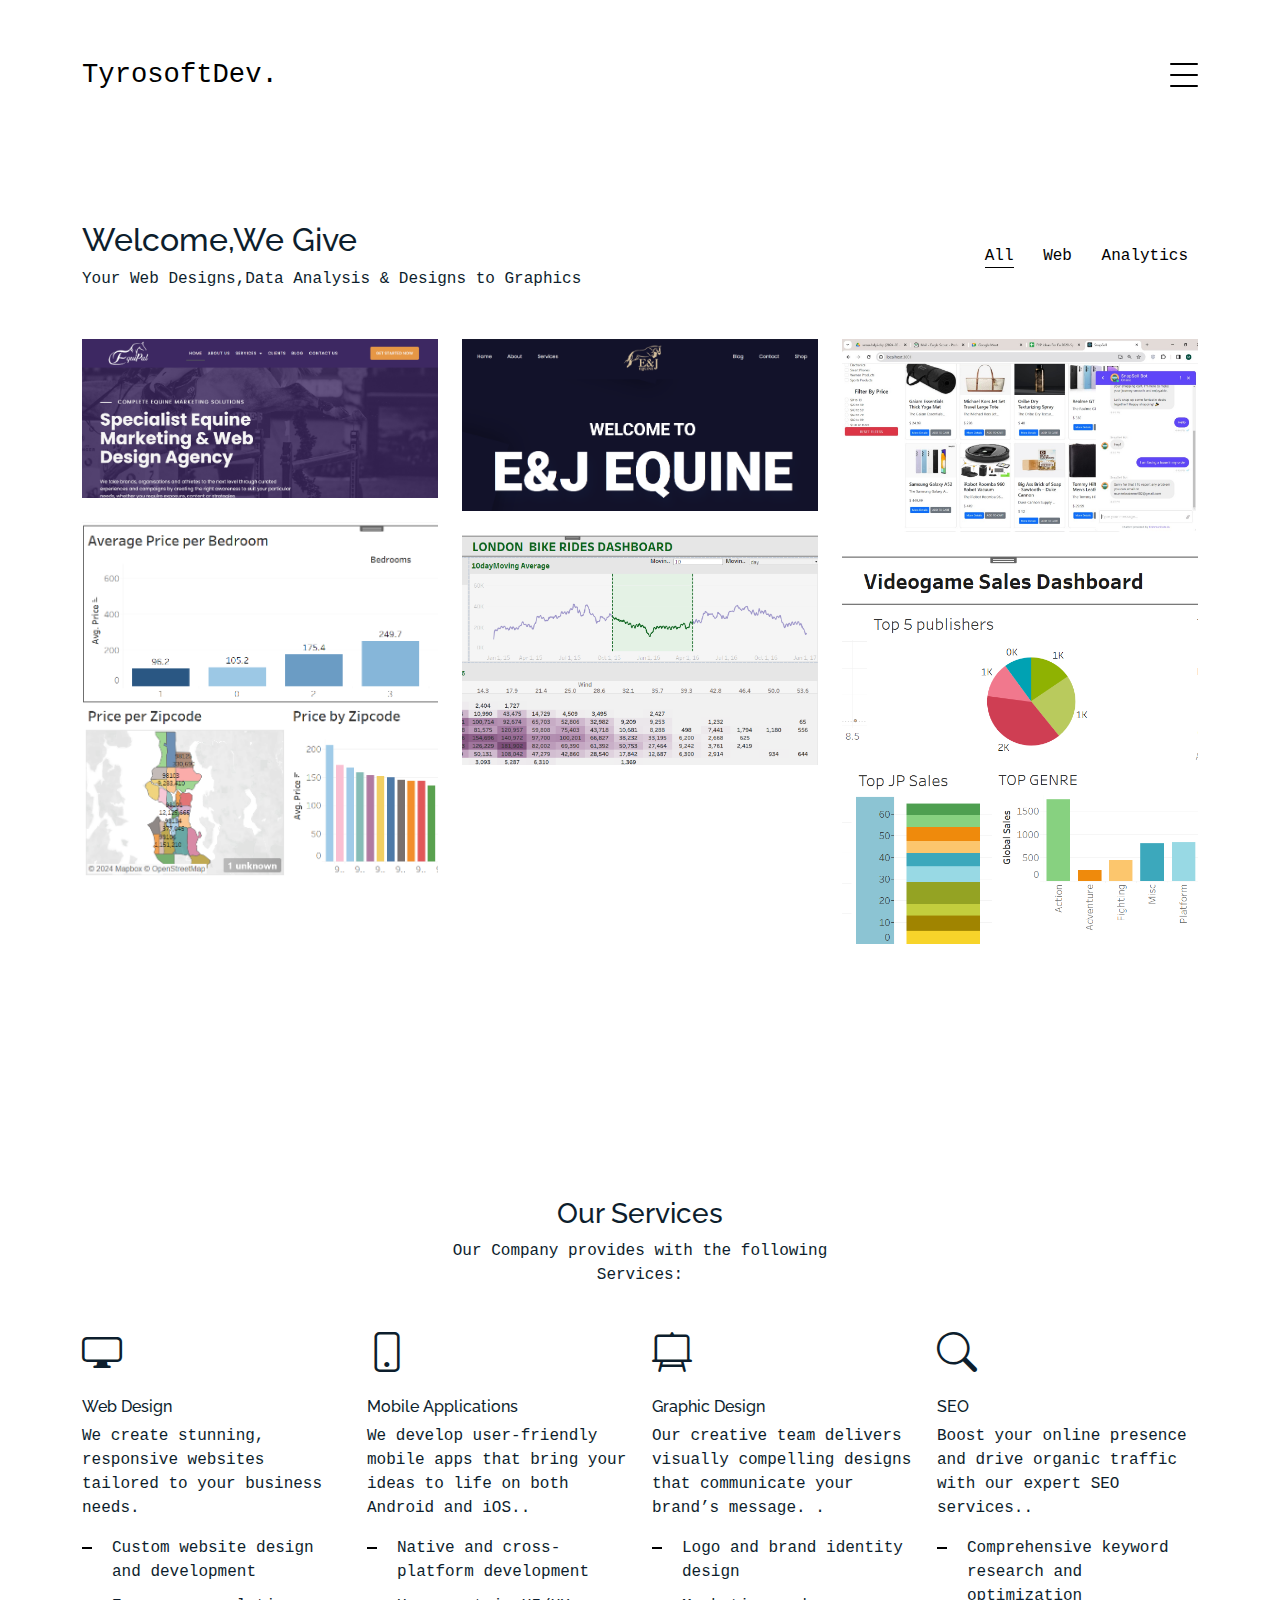
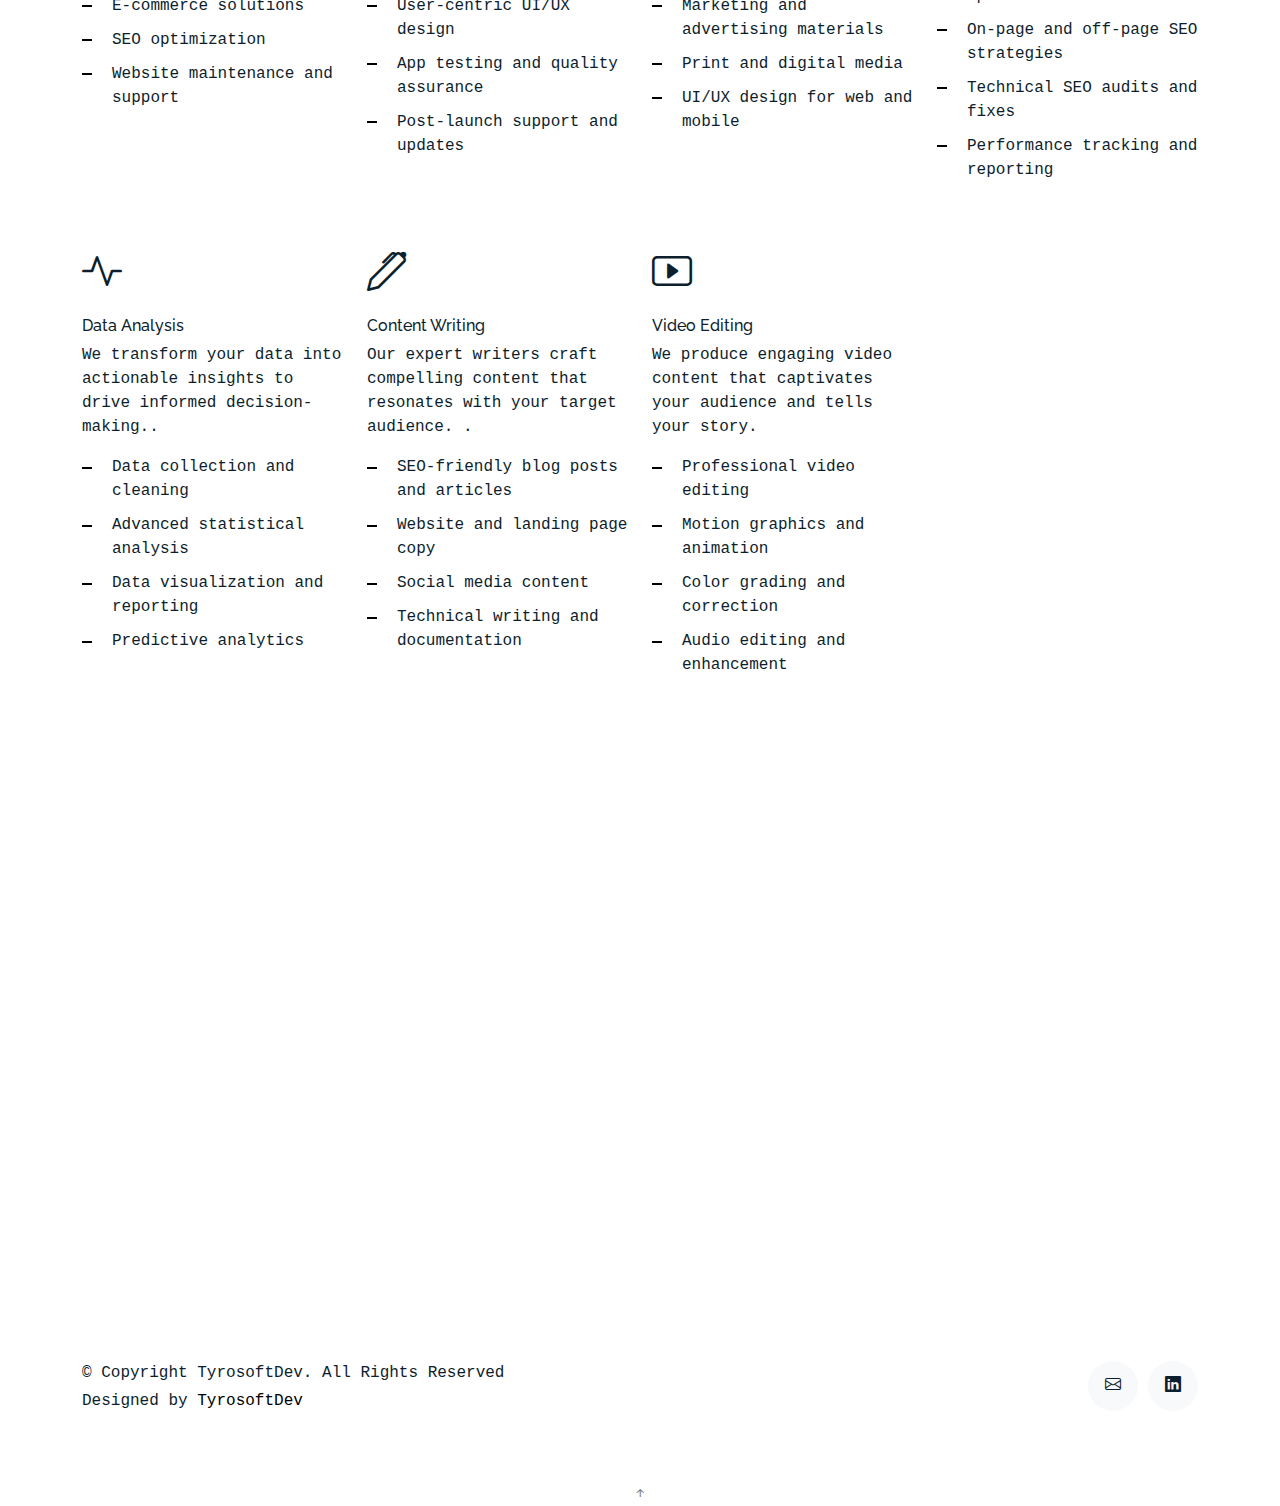
<file: index.html>
<!DOCTYPE html>
<html lang="en">
  <head>
    <meta charset="utf-8" />
    <meta content="width=device-width, initial-scale=1.0" name="viewport" />

    <title>TyrosoftDev</title>
    <meta content="" name="description" />
    <meta content="" name="keywords" />

    <!-- Favicons -->
    <link href="assets/img/CompFavIcon.png" rel="icon" />
    <link href="assets/img/CompFavIcon.png" rel="apple-touch-icon" />

    <!-- Google Fonts -->
    <link
      href="https://fonts.googleapis.com/css?family=https://fonts.googleapis.com/css?family=Inconsolata:400,500,600,700|Raleway:400,400i,500,500i,600,600i,700,700i"
      rel="stylesheet"
    />

    <!-- Vendor CSS Files -->
    <link href="assets/vendor/aos/aos.css" rel="stylesheet" />
    <link
      href="assets/vendor/bootstrap/css/bootstrap.min.css"
      rel="stylesheet"
    />
    <link
      href="assets/vendor/bootstrap-icons/bootstrap-icons.css"
      rel="stylesheet"
    />
    <link href="assets/vendor/swiper/swiper-bundle.min.css" rel="stylesheet" />

    <!-- Template Main CSS File -->
    <link href="assets/css/style.css" rel="stylesheet" />
    <link rel="stylesheet" href="assets/css/darkmode.css" />

    <!-- =======================================================
  * Template Name: MyPortfolio
  * Template URL: https://bootstrapmade.com/myportfolio-bootstrap-portfolio-website-template/
  * Updated: Mar 17 2024 with Bootstrap v5.3.3
  * Author: BootstrapMade.com
  * License: https://bootstrapmade.com/license/
  ======================================================== -->
  </head>

  <body>
    <!-- ======= Navbar ======= -->
    <div class="collapse navbar-collapse custom-navmenu" id="main-navbar">
      <div class="container py-2 py-md-5">
        <div class="row align-items-start">
          <div class="col-md-2">
            <ul class="custom-menu">
              <li class="active"><a href="index.html">Home</a></li>
              <li><a href="about.html">About Us</a></li>
              <li><a href="services.html">Services</a></li>
              <!-- <li><a href="works.html">Works</a></li> -->
              <!-- <li><a href="contact.html">Contact</a></li> -->
            </ul>
          </div>
          <div class="col-md-6 d-none d-md-block mr-auto">
            <!-- <div class="tweet d-flex">
            <span class="bi bi-twitter text-white mt-2 mr-3"></span>
            <div>
              <p><em>Lorem ipsum dolor sit amet consectetur adipisicing elit. Quisquam necessitatibus incidunt ut officiis explicabo inventore. <br> <a href="#">t.co/v82jsk</a></em></p>
            </div>
          </div> -->
          </div>
          <div class="col-md-4 d-none d-md-block">
            <h3>Hire Us</h3>
            <p>
              To Contact us,Drop an email. <br />
              <a
                href="https://mail.google.com/mail/?view=cm&fs=1&to=tyrosoftdev@gmail.com&su=Subject%20Here&body=Body%20text%20here"
                >tyrosoftdev@gmail.com</a
              >
            </p>
          </div>
        </div>
      </div>
    </div>

    <nav class="navbar navbar-light custom-navbar">
      <div class="container">
        <a class="navbar-brand text-logo" href="index.html">TyrosoftDev.</a>
        <a
          href="#"
          class="burger"
          data-bs-toggle="collapse"
          data-bs-target="#main-navbar"
        >
          <span></span>
        </a>
        
      </div>
    </nav>

    <main id="main">
      <!-- ======= Works Section ======= -->
      <section class="section site-portfolio">
        <div class="container">
          <div class="row mb-5 align-items-center">
            <div class="col-md-12 col-lg-6 mb-4 mb-lg-0" data-aos="fade-up">
              <h2>Welcome,We Give</h2>
              <p class="mb-0">
                Your Web Designs,Data Analysis &amp; Designs to Graphics
              </p>
            </div>
            <div
              class="col-md-12 col-lg-6 text-start text-lg-end"
              data-aos="fade-up"
              data-aos-delay="100"
            >
              <div id="filters" class="filters">
                <a href="#" data-filter="*" class="active">All</a>
                <a href="#" data-filter=".web">Web</a>
                <a href="#" data-filter=".design">Analytics</a>
                <!-- <a href="#" data-filter=".branding">UI/UX</a>
                <a href="#" data-filter=".photography">Writing</a> -->
              </div>
            </div>
          </div>
          <div
            id="portfolio-grid"
            class="row no-gutter"
            data-aos="fade-up"
            data-aos-delay="200"
          >
            <div class="item web col-sm-6 col-md-4 col-lg-4 mb-4">
              <a href="https://eandjequine.com/" class="item-wrap fancybox">
                <div class="work-info">
                  <h3>Equipal</h3>
                  <span>Web</span>
                </div>
                <img class="img-fluid" src="assets/img/equipal.png" />
              </a>
            </div>
            <div class="item web col-sm-6 col-md-4 col-lg-4 mb-4">
              <a href="https://eandjequine.com/" class="item-wrap fancybox">
                <div class="work-info">
                  <h3>E&J Equine</h3>
                  <span>Web</span>
                </div>
                <img class="img-fluid" src="assets/img/E&J.png" />
              </a>
            </div>
            <div class="item web col-sm-6 col-md-4 col-lg-4 mb-4">
              <a
                href="https://github.com/Muneeb-hub411/SnapSell"
                class="item-wrap fancybox"
              >
                <div class="work-info">
                  <h3>SnapSell</h3>
                  <span>Web</span>
                </div>
                <img class="img-fluid" src="assets/img/snapsell.jpg" />
              </a>
            </div>
            <div class="item design col-sm-6 col-md-4 col-lg-4 mb-4">
              <a href="https://public.tableau.com/app/profile/tayyaba.ejaz/viz/AirBnbFullProject_16932256955680/Dashboard1"target='_blank' class="item-wrap fancybox">
                <div class="work-info">
                  <h3>Airbnb</h3>
                  <span>Data Analytics</span>
                </div>
                <img class="img-fluid" src="assets/img/dashboard1.png" />
              </a>
            </div>
            <div class="item design col-sm-6 col-md-4 col-lg-4 mb-4">
              <a href="https://public.tableau.com/views/LondonBikesDashboard_16984144579420/Dashboard1?:language=en-US&:sid=&:redirect=auth&:display_count=n&:origin=viz_share_link" target='_blank' class="item-wrap fancybox">
                <div class="work-info">
                  <h3>London Bikes</h3>
                  <span>Data Analytics</span>
                </div>
                <img class="img-fluid" src="assets/img/dashboard2.png" />
              </a>
            </div>
            <div class="item design col-sm-6 col-md-4 col-lg-4 mb-4">
              <a href="https://public.tableau.com/app/profile/tayyaba.ejaz/viz/VideoGameSalesDashboard_17019574974480/Dashboard1" target='_blank' class="item-wrap fancybox">
                <div class="work-info">
                  <h3>Videogames</h3>
                  <span>Data Analytics</span>
                </div>
                <img class="img-fluid" src="assets/img/dashboard3.png" />
              </a>
            </div>
          </div>
        </div>
      </section>
      <!-- End  Works Section -->

      <!-- ======= Clients Section ======= -->
      <!-- <section class="section">
      <div class="container">
        <div class="row justify-content-center text-center mb-4">
          <div class="col-5">
            <h3 class="h3 heading">My Clients</h3>
            <p>Lorem ipsum dolor sit amet consectetur adipisicing elit explicabo inventore.</p>
          </div>
        </div>
        <div class="row">
          <div class="col-4 col-sm-4 col-md-2">
            <a href="#" class="client-logo"><img src="assets/img/logo-adobe.png" alt="Image" class="img-fluid"></a>
          </div>
          <div class="col-4 col-sm-4 col-md-2">
            <a href="#" class="client-logo"><img src="assets/img/logo-uber.png" alt="Image" class="img-fluid"></a>
          </div>
          <div class="col-4 col-sm-4 col-md-2">
            <a href="#" class="client-logo"><img src="assets/img/logo-apple.png" alt="Image" class="img-fluid"></a>
          </div>
          <div class="col-4 col-sm-4 col-md-2">
            <a href="#" class="client-logo"><img src="assets/img/logo-netflix.png" alt="Image" class="img-fluid"></a>
          </div>
          <div class="col-4 col-sm-4 col-md-2">
            <a href="#" class="client-logo"><img src="assets/img/logo-nike.png" alt="Image" class="img-fluid"></a>
          </div>
          <div class="col-4 col-sm-4 col-md-2">
            <a href="#" class="client-logo"><img src="assets/img/logo-google.png" alt="Image" class="img-fluid"></a>
          </div>

        </div>
      </div>
    </section>End Clients Section -->

      <!-- ======= Services Section ======= -->
      <section class="section services">
        <div class="container">
          <div class="row justify-content-center text-center mb-4">
            <div class="col-5">
              <h3 class="h3 heading">Our Services</h3>
              <p>Our Company provides with the following Services:</p>
            </div>
          </div>
          <div class="row">
            <div class="col-12 col-sm-6 col-md-6 col-lg-3">
              <i class="bi bi-display"></i>
              <h4 class="h4 mb-2">Web Design</h4>
              <p>
                We create stunning, responsive websites tailored to your
                business needs.
              </p>
              <ul class="list-unstyled list-line">
                <li>Custom website design and development</li>
                <li>E-commerce solutions</li>
                <li>SEO optimization</li>
                <li>Website maintenance and support</li>
              </ul>
            </div>
            <div class="col-12 col-sm-6 col-md-6 col-lg-3">
              <i class="bi bi-phone"></i>
              <h4 class="h4 mb-2">Mobile Applications</h4>
              <p>
                We develop user-friendly mobile apps that bring your ideas to
                life on both Android and iOS..
              </p>
              <ul class="list-unstyled list-line">
                <li>Native and cross-platform development</li>
                <li>User-centric UI/UX design</li>
                <li>App testing and quality assurance</li>
                <li>Post-launch support and updates</li>
              </ul>
            </div>
            <div class="col-12 col-sm-6 col-md-6 col-lg-3">
              <i class="bi bi-easel2"></i>
              <h4 class="h4 mb-2">Graphic Design</h4>
              <p>
                Our creative team delivers visually compelling designs that
                communicate your brand’s message. .
              </p>
              <ul class="list-unstyled list-line">
                <li>Logo and brand identity design</li>
                <li>Marketing and advertising materials</li>
                <li>Print and digital media</li>
                <li>UI/UX design for web and mobile</li>
              </ul>
            </div>
            <div class="col-12 col-sm-6 col-md-6 col-lg-3">
              <i class="bi bi-search"></i>
              <h4 class="h4 mb-2">SEO</h4>
              <p>
                Boost your online presence and drive organic traffic with our
                expert SEO services..
              </p>
              <ul class="list-unstyled list-line">
                <li>Comprehensive keyword research and optimization</li>
                <li>On-page and off-page SEO strategies</li>
                <li>Technical SEO audits and fixes</li>
                <li>Performance tracking and reporting</li>
              </ul>
            </div>
          </div>
          <br />
          <br />
          <div class="row">
            <div class="col-12 col-sm-6 col-md-6 col-lg-3">
              <i class="bi bi-activity"></i>
              <h4 class="h4 mb-2">Data Analysis</h4>
              <p>
                We transform your data into actionable insights to drive
                informed decision-making..
              </p>
              <ul class="list-unstyled list-line">
                <li>Data collection and cleaning</li>
                <li>Advanced statistical analysis</li>
                <li>Data visualization and reporting</li>
                <li>Predictive analytics</li>
              </ul>
            </div>

            <div class="col-12 col-sm-6 col-md-6 col-lg-3">
              <i class="bi bi-pen"></i>
              <h4 class="h4 mb-2">Content Writing</h4>
              <p>
                Our expert writers craft compelling content that resonates with
                your target audience. .
              </p>
              <ul class="list-unstyled list-line">
                <li>SEO-friendly blog posts and articles</li>
                <li>Website and landing page copy</li>
                <li>Social media content</li>
                <li>Technical writing and documentation</li>
              </ul>
            </div>

            <div class="col-12 col-sm-6 col-md-6 col-lg-3">
              <i class="bi bi-play-btn"></i>
              <h4 class="h4 mb-2">Video Editing</h4>
              <p>
                We produce engaging video content that captivates your audience
                and tells your story.
              </p>
              <ul class="list-unstyled list-line">
                <li>Professional video editing</li>
                <li>Motion graphics and animation</li>
                <li>Color grading and correction</li>
                <li>Audio editing and enhancement</li>
              </ul>
            </div>
          </div>
        </div>
      </section>
      <!-- End Services Section -->

      <!-- ======= Testimonials Section ======= -->
      <section class="section pt-0">
        <div class="container">
          <div
            class="testimonials-slider swiper"
            data-aos="fade-up"
            data-aos-delay="100"
          >
            <div class="swiper-wrapper">
              <div class="swiper-slide">
                <div class="testimonial-wrap">
                  <div class="testimonial">
                    <i class="bi bi-person"></i>
                    <blockquote>
                      <p>
                        TyroSoft has been a game-changer for our business. Their
                        innovative solutions and exceptional service have
                        streamlined our operations and driven our growth. Highly
                        recommend TyroSoft for top-notch software solutions!
                      </p>
                    </blockquote>
                    <p>&mdash; Harry</p>
                  </div>
                </div>
              </div>
              <!-- End testimonial item -->

              <div class="swiper-slide">
                <div class="testimonial-wrap">
                  <div class="testimonial">
                    <i class="bi bi-person-fill"></i>
                    <blockquote>
                      <p>
                        TyroSoft has significantly enhanced our operational
                        efficiency and business growth through their
                        cutting-edge software solutions and outstanding customer
                        support. Their expertise and dedication are unmatched.
                        We highly recommend TyroSoft for any organization
                        seeking reliable and innovative software services.
                      </p>
                    </blockquote>

                    <p>&mdash; Ahmed</p>
                  </div>
                </div>
              </div>
              <!-- End testimonial item -->
            </div>
            <div class="swiper-pagination"></div>
          </div>
        </div>
      </section>
      <!-- End Testimonials Section -->
    </main>
    <!-- End #main -->

    <!-- ======= Footer ======= -->
    <footer class="footer" role="contentinfo">
      <div class="container">
        <div class="row">
          <div class="col-sm-6">
            <p class="mb-1">
              &copy; Copyright TyrosoftDev. All Rights Reserved
            </p>
            <div class="credits">
              <!--
            All the links in the footer should remain intact.
            You can delete the links only if you purchased the pro version.
            Licensing information: https://bootstrapmade.com/license/
            Purchase the pro version with working PHP/AJAX contact form: https://bootstrapmade.com/buy/?theme=MyPortfolio
          -->
              Designed by <a href="https://bootstrapmade.com/">TyrosoftDev </a>
            </div>
          </div>
          <div class="col-sm-6 social text-md-end">
            <!-- <a href="#"><span class="bi bi-twitter"></span></a> -->
            <a
              target="_blank"
              href="https://mail.google.com/mail/?view=cm&fs=1&to=tyrosoftdev@gmail.com&su=Subject%20Here&body=Body%20text%20here"
              ><span class="bi bi-envelope"></span
            ></a>
            <!-- <a href="#"><span class="bi bi-instagram"></span></a> -->
            <a
              target="_blank"
              href="https://www.linkedin.com/in/tyrosoft-dev-8a4293320/"
              ><span class="bi bi-linkedin"></span
            ></a>
          </div>
        </div>
      </div>
    </footer>

    <a
      href="#"
      class="back-to-top d-flex align-items-center justify-content-center"
      ><i class="bi bi-arrow-up-short"></i
    ></a>

    <!-- Vendor JS Files -->
    <script src="assets/vendor/aos/aos.js"></script>
    <script src="assets/vendor/bootstrap/js/bootstrap.bundle.min.js"></script>
    <script src="assets/vendor/isotope-layout/isotope.pkgd.min.js"></script>
    <script src="assets/vendor/swiper/swiper-bundle.min.js"></script>
    <script src="assets/vendor/php-email-form/validate.js"></script>

    <!-- Template Main JS File -->
    <script src="assets/js/main.js"></script>
    <script src="assets/js/darkmode.js"></script>
  </body>
</html>
</file>
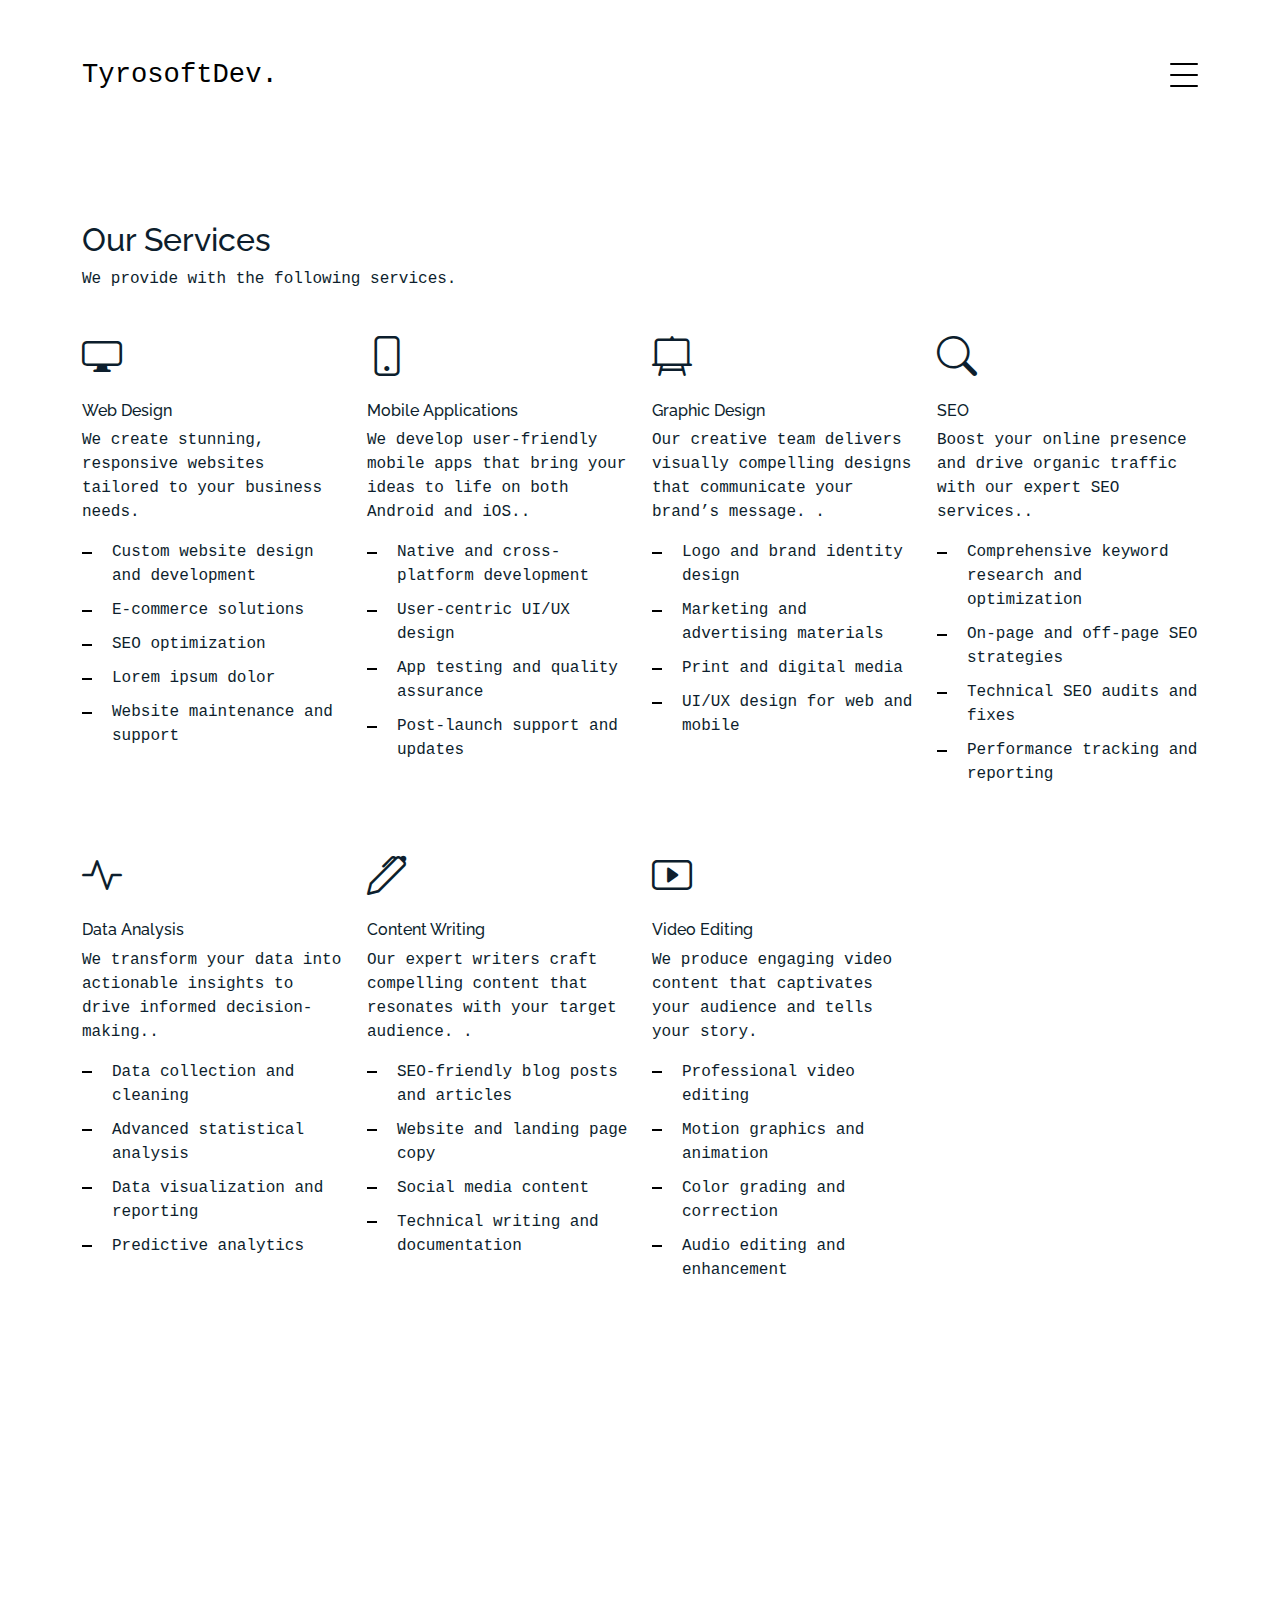
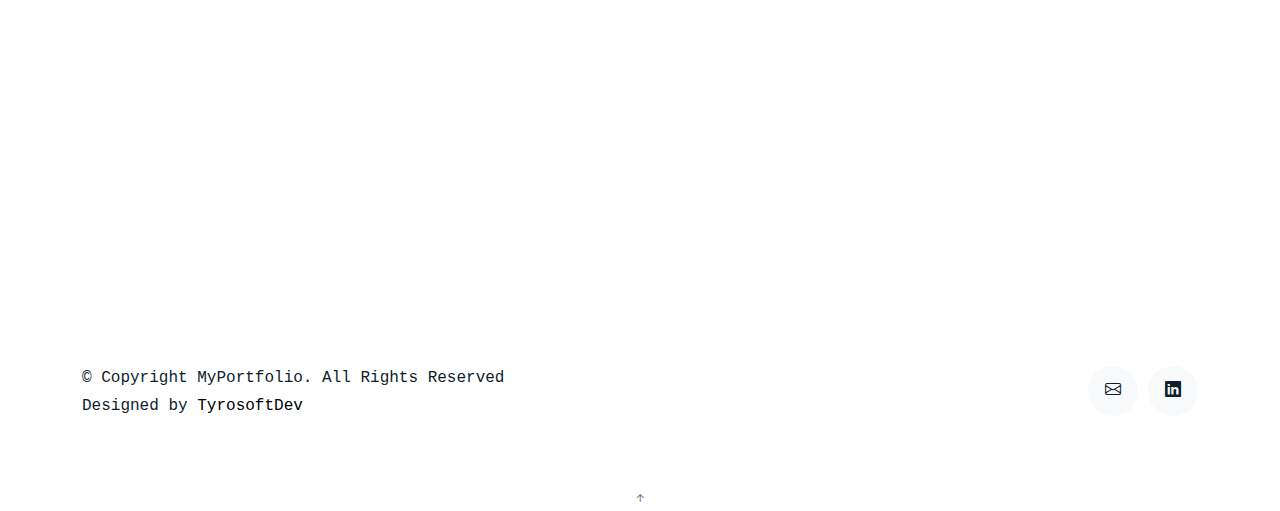
<file: services.html>
<!DOCTYPE html>
<html lang="en">
  <head>
    <meta charset="utf-8" />
    <meta content="width=device-width, initial-scale=1.0" name="viewport" />

    <title>TyrosoftDev - Services</title>
    <meta content="" name="description" />
    <meta content="" name="keywords" />

    <!-- Favicons -->
    <link href="assets/img/CompFavIcon.png" rel="icon" />
    <link href="assets/img/CompFavIcon.png" rel="apple-touch-icon" />

    <!-- Google Fonts -->
    <link
      href="https://fonts.googleapis.com/css?family=https://fonts.googleapis.com/css?family=Inconsolata:400,500,600,700|Raleway:400,400i,500,500i,600,600i,700,700i"
      rel="stylesheet"
    />

    <!-- Vendor CSS Files -->
    <link href="assets/vendor/aos/aos.css" rel="stylesheet" />
    <link
      href="assets/vendor/bootstrap/css/bootstrap.min.css"
      rel="stylesheet"
    />
    <link
      href="assets/vendor/bootstrap-icons/bootstrap-icons.css"
      rel="stylesheet"
    />
    <link href="assets/vendor/swiper/swiper-bundle.min.css" rel="stylesheet" />

    <!-- Template Main CSS File -->
    <link href="assets/css/style.css" rel="stylesheet" />
    <link rel="stylesheet" href="assets/css/darkmode.css" />

    <!-- =======================================================
  * Template Name: MyPortfolio
  * Template URL: https://bootstrapmade.com/myportfolio-bootstrap-portfolio-website-template/
  * Updated: Mar 17 2024 with Bootstrap v5.3.3
  * Author: BootstrapMade.com
  * License: https://bootstrapmade.com/license/
  ======================================================== -->
  </head>

  <body>
    <!-- ======= Navbar ======= -->
    <div class="collapse navbar-collapse custom-navmenu" id="main-navbar">
      <div class="container py-2 py-md-5">
        <div class="row align-items-start">
          <div class="col-md-2">
            <ul class="custom-menu">
              <li><a href="index.html">Home</a></li>
              <li><a href="about.html">About Us</a></li>
              <li class="active"><a href="services.html">Services</a></li>
              <!-- <li><a href="works.html">Works</a></li>
            <li><a href="contact.html">Contact</a></li> -->
            </ul>
          </div>
          <div class="col-md-6 d-none d-md-block mr-auto">
            <!-- <div class="tweet d-flex">
            <span class="bi bi-twitter text-white mt-2 mr-3"></span>
            <div>
              <p><em>Lorem ipsum dolor sit amet consectetur adipisicing elit. Quisquam necessitatibus incidunt ut officiis explicabo inventore. <br> <a href="#">t.co/v82jsk</a></em></p>
            </div>
          </div> -->
          </div>
          <div class="col-md-4 d-none d-md-block">
            <h3>Hire Us</h3>
            <p>
              To contact us,Drop an email<br />
              <a
                href="https://mail.google.com/mail/?view=cm&fs=1&to=tyrosoftdev@gmail.com&su=Subject%20Here&body=Body%20text%20here"
                >tyrosoftdev@gmail.com</a
              >
            </p>
          </div>
        </div>
      </div>
    </div>

    <nav class="navbar navbar-light custom-navbar">
      <div class="container">
        <a class="navbar-brand text-logo" href="index.html">TyrosoftDev.</a>
        <a
          href="#"
          class="burger"
          data-bs-toggle="collapse"
          data-bs-target="#main-navbar"
        >
          <span></span>
        </a>
        
      </div>
    </nav>

    <main id="main">
      <section class="section">
        <div class="container">
          <div class="row mb-4 align-items-center">
            <div class="col-md-6" data-aos="fade-up">
              <h2>Our Services</h2>
              <p>We provide with the following services.</p>
            </div>
          </div>
        </div>

        <div class="site-section pb-0 services">
          <div class="container">
            <div class="row">
              <div class="col-12 col-sm-6 col-md-6 col-lg-3">
                <i class="bi bi-display"></i>
                <h4 class="h4 mb-2">Web Design</h4>
                <p>
                  We create stunning, responsive websites tailored to your
                  business needs.
                </p>
                <ul class="list-unstyled list-line">
                  <li>Custom website design and development</li>
                  <li>E-commerce solutions</li>
                  <li>SEO optimization</li>
                  <li>Lorem ipsum dolor</li>
                  <li>Website maintenance and support</li>
                </ul>
              </div>
              <div class="col-12 col-sm-6 col-md-6 col-lg-3">
                <i class="bi bi-phone"></i>
                <h4 class="h4 mb-2">Mobile Applications</h4>
                <p>
                  We develop user-friendly mobile apps that bring your ideas to
                  life on both Android and iOS..
                </p>
                <ul class="list-unstyled list-line">
                  <li>Native and cross-platform development</li>
                  <li>User-centric UI/UX design</li>
                  <li>App testing and quality assurance</li>
                  <li>Post-launch support and updates</li>
                </ul>
              </div>
              <div class="col-12 col-sm-6 col-md-6 col-lg-3">
                <i class="bi bi-easel2"></i>
                <h4 class="h4 mb-2">Graphic Design</h4>
                <p>
                  Our creative team delivers visually compelling designs that
                  communicate your brand’s message. .
                </p>
                <ul class="list-unstyled list-line">
                  <li>Logo and brand identity design</li>
                  <li>Marketing and advertising materials</li>
                  <li>Print and digital media</li>
                  <li>UI/UX design for web and mobile</li>
                </ul>
              </div>
              <div class="col-12 col-sm-6 col-md-6 col-lg-3">
                <i class="bi bi-search"></i>
                <h4 class="h4 mb-2">SEO</h4>
                <p>
                  Boost your online presence and drive organic traffic with our
                  expert SEO services..
                </p>
                <ul class="list-unstyled list-line">
                  <li>Comprehensive keyword research and optimization</li>
                  <li>On-page and off-page SEO strategies</li>
                  <li>Technical SEO audits and fixes</li>
                  <li>Performance tracking and reporting</li>
                </ul>
              </div>
            </div>
            <br />
            <br />
            <div class="row">
              <div class="col-12 col-sm-6 col-md-6 col-lg-3">
                <i class="bi bi-activity"></i>
                <h4 class="h4 mb-2">Data Analysis</h4>
                <p>
                  We transform your data into actionable insights to drive
                  informed decision-making..
                </p>
                <ul class="list-unstyled list-line">
                  <li>Data collection and cleaning</li>
                  <li>Advanced statistical analysis</li>
                  <li>Data visualization and reporting</li>
                  <li>Predictive analytics</li>
                </ul>
              </div>

              <div class="col-12 col-sm-6 col-md-6 col-lg-3">
                <i class="bi bi-pen"></i>
                <h4 class="h4 mb-2">Content Writing</h4>
                <p>
                  Our expert writers craft compelling content that resonates
                  with your target audience. .
                </p>
                <ul class="list-unstyled list-line">
                  <li>SEO-friendly blog posts and articles</li>
                  <li>Website and landing page copy</li>
                  <li>Social media content</li>
                  <li>Technical writing and documentation</li>
                </ul>
              </div>

              <div class="col-12 col-sm-6 col-md-6 col-lg-3">
                <i class="bi bi-play-btn"></i>
                <h4 class="h4 mb-2">Video Editing</h4>
                <p>
                  We produce engaging video content that captivates your
                  audience and tells your story.
                </p>
                <ul class="list-unstyled list-line">
                  <li>Professional video editing</li>
                  <li>Motion graphics and animation</li>
                  <li>Color grading and correction</li>
                  <li>Audio editing and enhancement</li>
                </ul>
              </div>
            </div>
          </div>
        </div>
      </section>

      <!-- ======= Testimonials Section ======= -->
      <section class="section pt-0">
        <div class="container">
          <div
            class="testimonials-slider swiper"
            data-aos="fade-up"
            data-aos-delay="100"
          >
            <div class="swiper-wrapper">
              <div class="swiper-slide">
                <div class="testimonial-wrap">
                  <div class="testimonial">
                    <i class="bi bi-person"></i>
                    <blockquote>
                      <p>
                        TyroSoft has been a game-changer for our business. Their
                        innovative solutions and exceptional service have
                        streamlined our operations and driven our growth. Highly
                        recommend TyroSoft for top-notch software solutions!
                      </p>
                    </blockquote>
                    <p>&mdash; Harry</p>
                  </div>
                </div>
              </div>
              <!-- End testimonial item -->

              <div class="swiper-slide">
                <div class="testimonial-wrap">
                  <div class="testimonial">
                    <i class="bi bi-person-fill"></i>
                    <blockquote>
                      <p>
                        TyroSoft has significantly enhanced our operational
                        efficiency and business growth through their
                        cutting-edge software solutions and outstanding customer
                        support. Their expertise and dedication are unmatched.
                        We highly recommend TyroSoft for any organization
                        seeking reliable and innovative software services."
                      </p>
                    </blockquote>
                    <p>&mdash; Ahmed</p>
                  </div>
                </div>
              </div>
              <!-- End testimonial item -->
            </div>
            <div class="swiper-pagination"></div>
          </div>
        </div>
      </section>
      <!-- End Testimonials Section -->
    </main>
    <!-- End #main -->

    <!-- ======= Footer ======= -->
    <footer class="footer" role="contentinfo">
      <div class="container">
        <div class="row">
          <div class="col-sm-6">
            <p class="mb-1">
              &copy; Copyright MyPortfolio. All Rights Reserved
            </p>
            <div class="credits">
              <!--
            All the links in the footer should remain intact.
            You can delete the links only if you purchased the pro version.
            Licensing information: https://bootstrapmade.com/license/
            Purchase the pro version with working PHP/AJAX contact form: https://bootstrapmade.com/buy/?theme=MyPortfolio
          -->
              Designed by <a href="https://bootstrapmade.com/">TyrosoftDev </a>
            </div>
          </div>
          <div class="col-sm-6 social text-md-end">
            <!-- <a href="#"><span class="bi bi-twitter"></span></a> -->
            <a
              target="_blank"
              href="https://mail.google.com/mail/?view=cm&fs=1&to=tyrosoftdev@gmail.com&su=Subject%20Here&body=Body%20text%20here"
              ><span class="bi bi-envelope"></span
            ></a>
            <!-- <a href="#"><span class="bi bi-instagram"></span></a> -->
            <a
              target="_blank"
              href="https://www.linkedin.com/in/tyrosoft-dev-8a4293320/"
              ><span class="bi bi-linkedin"></span
            ></a>
          </div>
        </div>
      </div>
    </footer>

    <a
      href="#"
      class="back-to-top d-flex align-items-center justify-content-center"
      ><i class="bi bi-arrow-up-short"></i
    ></a>

    <!-- Vendor JS Files -->
    <script src="assets/vendor/aos/aos.js"></script>
    <script src="assets/vendor/bootstrap/js/bootstrap.bundle.min.js"></script>
    <script src="assets/vendor/isotope-layout/isotope.pkgd.min.js"></script>
    <script src="assets/vendor/swiper/swiper-bundle.min.js"></script>
    <script src="assets/vendor/php-email-form/validate.js"></script>

    <!-- Template Main JS File -->
    <script src="assets/js/main.js"></script>
    <script src="assets/js/darkmode.js"></script>
  </body>
</html>
</file>
<file: assets/css/darkmode.css>
/* Toggle Switch */
.switch {
    position: absolute;
    top: 15px;
    right: 20px;
    display: inline-block;
    width: 34px;
    height: 20px;
  }
  
  .switch input {
    display: none;
  }
  
  .slider {
    position: absolute;
    cursor: pointer;
    top: 0;
    left: 0;
    right: 0;
    bottom: 0;
    background-color: #ccc;
    transition: .4s;
    border-radius: 34px;
  }
  
  .slider:before {
    position: absolute;
    content: "";
    height: 12px;
    width: 12px;
    left: 4px;
    bottom: 4px;
    background-color: white;
    transition: .4s;
    border-radius: 50%;
  }
  
  input:checked + .slider {
    background-color: #2196F3;
  }
  
  input:checked + .slider:before {
    transform: translateX(14px);
  }

  /* Dark mode styles */
body.dark-mode {
  background-color: #121212;
  color: #e0e0e0;
}

/* Navbar brand */
body.dark-mode .text-logo {
  color: #e0e0e0;
}

/* burger dark mode */
body.dark-mode .burger {
  background-color: #e0e0e0;
}

/* Testimonial text */
body.dark-mode .testimonial-text {
  color: #e0e0e0;
}

/* Testimonial author */
body.dark-mode .testimonial-author {
  color: #e0e0e0;
}

/* dark-mode.css */
body.dark-mode {
    background-color: #121212;
    color: #ffffff;
  }
  
  /* Add other dark mode styles here */
</file>
<file: assets/css/style.css>
/**
* Template Name: MyPortfolio
* Template URL: https://bootstrapmade.com/myportfolio-bootstrap-portfolio-website-template/
* Updated: Mar 17 2024 with Bootstrap v5.3.3
* Author: BootstrapMade.com
* License: https://bootstrapmade.com/license/
*/

/*--------------------------------------------------------------
# General
--------------------------------------------------------------*/
body {
  font-family: "Inconsolata", monospace;
  color: #0d1e2d;
}

a {
  color: #777;
  text-decoration: none;
}

a:hover {
  color: #000;
}

h1,
h2,
h3,
h4,
h5,
h6,
.font-heading {
  font-family: "Raleway", sans-serif;
}

.section {
  padding: 7rem 0;
}

.filters a {
  text-decoration: none;
  color: #000;
  display: inline-block;
  padding-left: 10px;
  padding-right: 10px;
  position: relative;
}

.filters a:hover,
.filters a:focus,
.filters a:active {
  text-decoration: none;
}

.filters a:hover:before {
  content: "";
  position: absolute;
  left: 10px;
  right: 10px;
  bottom: 0;
  height: 1px;
  background-color: #000;
}

.filters a.active {
  color: #000;
}

.filters a.active:before {
  content: "";
  position: absolute;
  left: 10px;
  right: 10px;
  bottom: 0;
  height: 1px;
  background-color: #000;
}

.item {
  border: none;
  margin-bottom: 30px;
}

.item .item-wrap {
  display: block;
  position: relative;
  overflow: hidden;
}

.item .item-wrap:after {
  z-index: 2;
  position: absolute;
  content: "";
  top: 0;
  left: 0;
  right: 0;
  bottom: 0;
  background: rgba(0, 0, 0, 0.4);
  visibility: hidden;
  opacity: 0;
  transition: 0.3s all ease-in-out;
}

.item .item-wrap img {
  transition: 0.3s transform ease;
  transform: scale(1);
}

.item .item-wrap>.work-info {
  position: absolute;
  top: 50%;
  width: 100%;
  text-align: center;
  z-index: 3;
  transform: translateY(-50%);
  color: #fff;
  opacity: 0;
  visibility: hidden;
  margin-top: 20px;
  transition: 0.3s all ease;
}

.item .item-wrap>.work-info h3 {
  font-size: 20px;
  margin-bottom: 0;
}

.item .item-wrap>.work-info span {
  font-size: 14px;
  text-transform: uppercase;
  letter-spacing: 0.2rem;
}

.item .item-wrap:hover {
  text-decoration: none;
}

.item .item-wrap:hover img {
  transform: scale(1.05);
}

.item .item-wrap:hover:after {
  opacity: 1;
  visibility: visible;
}

.item .item-wrap:hover .work-info {
  margin-top: 0px;
  opacity: 1;
  visibility: visible;
}

.testimonial-wrap {
  padding: 50px 50px 80px 50px;
  background: #eceff2;
}

.testimonial-wrap .testimonial {
  text-align: center;
  max-width: 500px;
  margin: 0 auto;
}

.testimonial-wrap .testimonial img {
  border-radius: 50%;
  width: 120px;
  margin: 0 auto 30px auto;
}

.testimonial-wrap .testimonial blockquote p {
  font-size: 20px;
}

.h3 {
  font-size: 20px;
}

.h4 {
  font-size: 16px;
}

.heading {
  font-size: 28px;
}

.readmore {
  display: inline-block;
  border: 1px solid #000;
  padding: 10px 15px;
  font-size: 12px;
  text-transform: uppercase;
  color: #000;
  transition: 0.2s all ease;
  font-weight: 700;
}

.readmore:active,
.readmore:focus,
.readmore:hover {
  outline: none;
}

.readmore:hover {
  color: #fff;
  text-decoration: none;
  background: #000;
}

.testimonials-slider .swiper-pagination {
  margin-top: -60px;
  position: relative;
}

.testimonials-slider .swiper-pagination .swiper-pagination-bullet {
  width: 12px;
  height: 12px;
  background-color: rgba(13, 30, 45, 0.3);
  opacity: 1;
}

.testimonials-slider .swiper-pagination .swiper-pagination-bullet-active {
  background-color: rgba(13, 30, 45, 0.6);
}

.sticky-content {
  position: sticky;
  position: -webkit-sticky;
  top: 0;
  /* required */
}

.list-line li {
  margin-bottom: 10px;
  position: relative;
  padding-left: 30px;
}

.list-line li:before {
  content: "";
  position: absolute;
  left: 0;
  top: 0.7rem;
  width: 10px;
  height: 2px;
  background: #000;
}

.form-control {
  border-radius: 0;
  background: #f8f9fa;
  border: 1px solid transparent;
  padding-top: 10px !important;
  padding-bottom: 10px !important;
}

.form-control:active,
.form-control:focus {
  background: #eff1f4;
  outline: none;
  box-shadow: none;
  border: 1px solid transparent;
}

.custom-progress {
  height: 7px;
  border-radius: 0;
}

.custom-progress .progress-bar {
  background: #000;
}

/* Services */
.services i {
  font-size: 40px;
}

.services h4 {
  padding-top: 10px;
}

/* Contact Form */
.php-email-form .error-message {
  display: none;
  color: #fff;
  background: #ed3c0d;
  text-align: left;
  padding: 15px;
  font-weight: 600;
}

.php-email-form .error-message br+br {
  margin-top: 25px;
}

.php-email-form .sent-message {
  display: none;
  color: #fff;
  background: #18d26e;
  text-align: center;
  padding: 15px;
  font-weight: 600;
}

.php-email-form .loading {
  display: none;
  background: #fff;
  text-align: center;
  padding: 15px;
}

.php-email-form .loading:before {
  content: "";
  display: inline-block;
  border-radius: 50%;
  width: 24px;
  height: 24px;
  margin: 0 10px -6px 0;
  border: 3px solid #18d26e;
  border-top-color: #eee;
  animation: animate-loading 1s linear infinite;
}

@keyframes animate-loading {
  0% {
    transform: rotate(0deg);
  }

  100% {
    transform: rotate(360deg);
  }
}

/*--------------------------------------------------------------
# Header
--------------------------------------------------------------*/
/* Custom Navmenu */
.custom-navmenu {
  background: #0d1e2d;
}

.custom-navmenu .custom-menu,
.custom-navmenu .custom-menu li {
  padding: 0;
  margin: 0;
  list-style: none;
}

.custom-navmenu .custom-menu li {
  margin-bottom: 0;
  font-size: 20px;
}

.custom-navmenu .custom-menu li a {
  color: #fff;
  padding: 10px 0 !important;
}

.custom-navmenu .custom-menu li a:hover {
  text-decoration: none;
}

.custom-navmenu .custom-menu li.active a {
  text-decoration: underline;
}

.custom-navmenu h3 {
  font-size: 20px;
  color: #fff;
}

.custom-navmenu p {
  color: rgba(255, 255, 255, 0.6);
}

.custom-navmenu a {
  color: rgba(255, 255, 255, 0.7);
}

.custom-navmenu a:hover {
  color: #fff;
}

/* Custom Navbar */
.custom-navbar {
  padding-top: 50px;
  width: 100%;
}

@media (max-width: 780px) {
  .custom-navbar>.container {
    padding-right: 0;
    padding-left: 0;
  }
}

.custom-navbar .navbar-brand {
  font-size: 1.7rem;
}

/* Burger */
.burger {
  width: 28px;
  height: 32px;
  cursor: pointer;
  position: relative;
}

.burger:before,
.burger span,
.burger:after {
  width: 100%;
  height: 2px;
  display: block;
  background: #000;
  border-radius: 2px;
  position: absolute;
  opacity: 1;
}

.burger:before,
.burger:after {
  transition: top 0.35s cubic-bezier(0.23, 1, 0.32, 1), transform 0.35s cubic-bezier(0.23, 1, 0.32, 1), opacity 0.35s cubic-bezier(0.23, 1, 0.32, 1), background-color 1.15s cubic-bezier(0.86, 0, 0.07, 1);
  -webkit-transition: top 0.35s cubic-bezier(0.23, 1, 0.32, 1), -webkit-transform 0.35s cubic-bezier(0.23, 1, 0.32, 1), opacity 0.35s cubic-bezier(0.23, 1, 0.32, 1), background-color 1.15s cubic-bezier(0.86, 0, 0.07, 1);
  content: "";
}

.burger:before {
  top: 4px;
}

.burger span {
  top: 15px;
}

.burger:after {
  top: 26px;
}

/* Hover */
.burger:hover:before {
  top: 7px;
}

.burger:hover:after {
  top: 23px;
}

/* Click */
.burger.active span {
  opacity: 0;
}

.burger.active:before,
.burger.active:after {
  top: 40%;
}

.burger.active:before {
  transform: rotate(45deg);
}

.burger.active:after {
  transform: rotate(-45deg);
}

.burger:focus {
  outline: none;
}

/*--------------------------------------------------------------
# Footer
--------------------------------------------------------------*/
.footer {
  padding: 0 0 4rem 0;
}

.footer a {
  color: #000;
}

.social a {
  display: inline-block;
  width: 50px;
  height: 50px;
  border-radius: 50%;
  background: #f8f9fa;
  position: relative;
  text-align: center;
  color: #0d1e2d;
}

.social a span {
  display: inline-block;
  left: 50%;
  position: absolute;
  top: 50%;
  transform: translate(-50%, -50%);
}

.social a:hover {
  color: #000;
}
</file>
